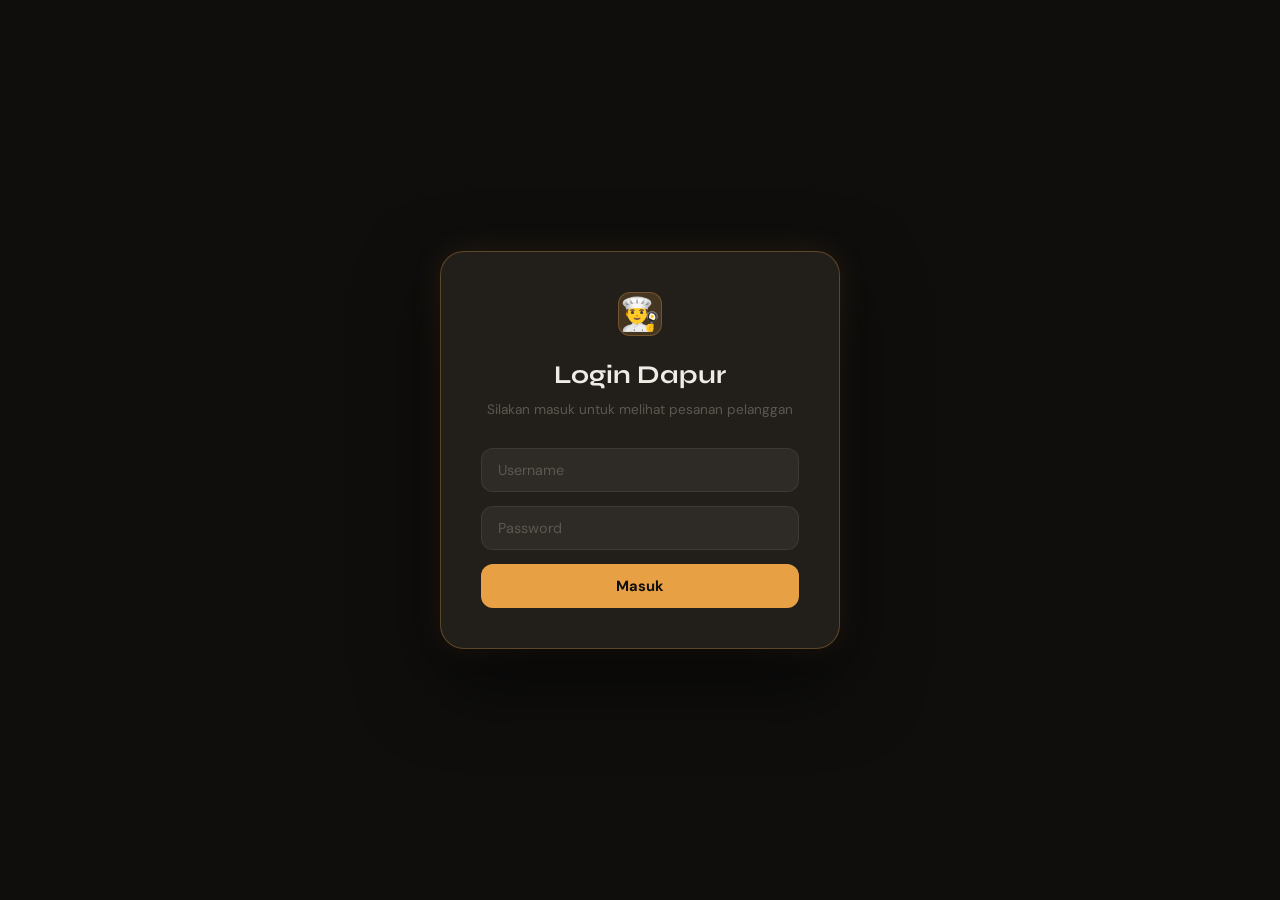
<file: admin.html>
<!DOCTYPE html>
<html lang="id">
<head>
    <meta charset="UTF-8">
    <meta name="viewport" content="width=device-width, initial-scale=1.0">
    <title>Dapur / Admin - Kasir UMKM</title>
    <link rel="preconnect" href="https://fonts.googleapis.com">
    <link rel="preconnect" href="https://fonts.gstatic.com" crossorigin>
    <link href="https://fonts.googleapis.com/css2?family=Syne:wght@400;600;700;800&family=DM+Sans:wght@300;400;500;600&display=swap" rel="stylesheet">
    <link rel="stylesheet" href="style.css?v=2.0">
    <style>
        /* ── ADMIN CONTAINER ── */
        .admin-container { padding: 32px 40px 40px; }

        /* ── ORDER GRID ── */
        .order-grid {
            display: grid;
            grid-template-columns: repeat(auto-fill, minmax(300px, 1fr));
            gap: 20px;
            margin-top: 24px;
        }

        /* ── ORDER CARD ── */
        .order-card {
            background: var(--bg-card);
            border: 1px solid var(--border-accent);
            border-radius: var(--radius-lg);
            padding: 20px;
            position: relative;
            transition: var(--transition);
            animation: cardAppear 0.3s cubic-bezier(0.34, 1.56, 0.64, 1);
        }
        @keyframes cardAppear {
            from { opacity: 0; transform: translateY(12px) scale(0.97); }
            to   { opacity: 1; transform: translateY(0) scale(1); }
        }
        .order-card.completed {
            opacity: 0.45;
            border-color: var(--success);
        }

        /* ── ORDER HEADER ── */
        .order-header {
            display: flex;
            justify-content: space-between;
            align-items: center;
            border-bottom: 1px dashed var(--border);
            padding-bottom: 12px;
            margin-bottom: 14px;
        }
        .meja-badge {
            background: var(--accent);
            color: var(--bg-base);
            font-family: 'Syne', sans-serif;
            font-weight: 800;
            font-size: 1.05rem;
            padding: 4px 12px;
            border-radius: var(--radius-sm);
        }
        .order-time { color: var(--text-muted); font-size: 0.82rem; }

        /* ── ORDER META: payment badge ── */
        .order-meta {
            display: flex;
            align-items: center;
            gap: 8px;
            margin-bottom: 12px;
        }
        .payment-badge {
            font-size: 0.7rem;
            font-weight: 700;
            padding: 3px 10px;
            border-radius: 999px;
            letter-spacing: 0.04em;
            text-transform: uppercase;
        }
        .payment-badge.cash {
            background: rgba(255,255,255,0.07);
            color: var(--text-secondary);
            border: 1px solid var(--border);
        }
        .payment-badge.qris {
            background: var(--accent-glow);
            color: var(--accent);
            border: 1px solid var(--border-accent);
        }

        /* ── ORDER ITEMS LIST ── */
        .order-items { list-style: none; margin-bottom: 14px; }
        .order-item {
            display: flex;
            justify-content: space-between;
            align-items: center;
            margin-bottom: 7px;
            font-size: 0.92rem;
            padding: 5px 0;
            border-bottom: 1px solid var(--border);
        }
        .order-item:last-child { border-bottom: none; }
        .item-qty {
            font-weight: 700;
            color: var(--accent-text);
            margin-right: 6px;
        }
        .item-subtotal-admin {
            font-size: 0.8rem;
            color: var(--text-muted);
            white-space: nowrap;
        }

        /* ── ORDER TOTAL ── */
        .order-total-row {
            display: flex;
            justify-content: space-between;
            align-items: center;
            padding: 10px 0;
            margin-bottom: 14px;
            border-top: 1px solid var(--border);
        }
        .order-total-label {
            font-size: 0.75rem;
            color: var(--text-muted);
            text-transform: uppercase;
            letter-spacing: 0.08em;
        }
        .order-total-value {
            font-family: 'Syne', sans-serif;
            font-size: 1.1rem;
            font-weight: 800;
            color: var(--accent);
            letter-spacing: -0.02em;
        }

        /* ── ACTION BUTTONS ── */
        .btn-antar {
            width: 100%;
            background: var(--success);
            color: #fff;
            padding: 12px;
            border: none;
            border-radius: var(--radius-md);
            font-family: 'DM Sans', sans-serif;
            font-weight: 700;
            font-size: 0.92rem;
            cursor: pointer;
            transition: var(--transition);
        }
        .btn-antar:hover { background: #3d9e6a; transform: translateY(-1px); }

        .btn-konfirmasi {
            width: 100%;
            background: var(--accent);
            color: var(--bg-base);
            padding: 12px;
            border: none;
            border-radius: var(--radius-md);
            font-family: 'DM Sans', sans-serif;
            font-weight: 700;
            font-size: 0.92rem;
            cursor: pointer;
            transition: var(--transition);
        }
        .btn-konfirmasi:hover { background: var(--accent-dim); transform: translateY(-1px); }

        /* ── WAITING NOTICE ── */
        .waiting-notice {
            background: rgba(232, 160, 69, 0.1);
            border: 1px solid rgba(232, 160, 69, 0.25);
            padding: 10px 12px;
            border-radius: var(--radius-sm);
            margin-bottom: 14px;
            font-size: 0.82rem;
            color: var(--accent);
            text-align: center;
            font-weight: 600;
        }

        /* ── EMPTY STATE ── */
        .empty-state {
            grid-column: 1 / -1;
            text-align: center;
            color: var(--text-muted);
            padding: 60px 20px;
            font-size: 1rem;
        }
        .empty-state-icon { font-size: 3rem; opacity: 0.3; margin-bottom: 14px; }

        /* ── ADMIN HEADER EXTRAS ── */
        .admin-header-right {
            display: flex;
            align-items: center;
            gap: 12px;
        }

        /* ── STATUS BAR ── */
        .admin-status-bar {
            display: flex;
            align-items: center;
            gap: 10px;
            margin-top: 10px;
            padding: 10px 16px;
            background: var(--bg-card);
            border: 1px solid var(--border);
            border-radius: var(--radius-md);
            font-size: 0.78rem;
            color: var(--text-muted);
        }
        .admin-live-dot {
            width: 7px;
            height: 7px;
            border-radius: 50%;
            background: var(--success);
            flex-shrink: 0;
            animation: livePulse 2s ease-in-out infinite;
        }
        @keyframes livePulse {
            0%, 100% { opacity: 1; box-shadow: 0 0 0 0 rgba(76,175,125,0.5); }
            50%       { opacity: 0.6; box-shadow: 0 0 0 5px rgba(76,175,125,0); }
        }
        .status-divider { color: var(--border); }
        .order-count-chip {
            background: var(--accent-glow);
            color: var(--accent);
            border: 1px solid var(--border-accent);
            font-family: 'Syne', sans-serif;
            font-size: 0.7rem;
            font-weight: 800;
            padding: 2px 10px;
            border-radius: 999px;
            margin-left: 4px;
        }

        /* ── NEW ORDER TOAST ── */
        .new-order-toast {
            position: fixed;
            top: 24px;
            right: 24px;
            z-index: 9999;
            background: var(--accent);
            color: var(--bg-base);
            font-family: 'Syne', sans-serif;
            font-weight: 800;
            font-size: 0.88rem;
            padding: 12px 20px;
            border-radius: var(--radius-md);
            box-shadow: 0 8px 32px rgba(232,160,69,0.45);
            transform: translateX(120%);
            transition: transform 0.4s cubic-bezier(0.34, 1.56, 0.64, 1);
            pointer-events: none;
        }
        .new-order-toast.show { transform: translateX(0); }

        /* ── LOGOUT BUTTON ── */
        .btn-logout {
            background: var(--bg-input);
            border: 1px solid var(--border);
            color: var(--text-secondary);
            padding: 8px 16px;
            border-radius: var(--radius-sm);
            font-family: 'DM Sans', sans-serif;
            font-size: 0.85rem;
            font-weight: 600;
            cursor: pointer;
            transition: var(--transition);
        }
        .btn-logout:hover {
            border-color: #ff6b6b;
            color: #ff6b6b;
            background: rgba(255,107,107,0.08);
        }

        /* ── LOGIN PAGE ── */
        .login-wrapper {
            display: flex;
            align-items: center;
            justify-content: center;
            height: 100vh;
            background: var(--bg-base);
            padding: 20px;
        }
        .login-card {
            background: var(--bg-card);
            border: 1px solid var(--border-accent);
            border-radius: var(--radius-xl);
            padding: 40px;
            width: 100%;
            max-width: 400px;
            text-align: center;
            box-shadow: 0 32px 80px rgba(0,0,0,0.6), var(--shadow-glow);
        }
        .login-card .brand-icon { margin: 0 auto 20px; }
        .login-title    { font-family: 'Syne', sans-serif; font-size: 1.6rem; color: var(--text-primary); margin-bottom: 6px; }
        .login-subtitle { font-size: 0.85rem; color: var(--text-muted); margin-bottom: 28px; }
        .input-group    { margin-bottom: 14px; text-align: left; }
        .error-text     { color: #ff6b6b; font-size: 0.85rem; margin-bottom: 16px; font-weight: 500; display: none; }

        .hidden { display: none !important; }

        /* ── RESPONSIVE ── */
        @media (max-width: 680px) {
            .admin-container { padding: 20px 16px 40px; }
            .order-grid { grid-template-columns: 1fr; gap: 16px; }
            .new-order-toast { top: auto; bottom: 24px; right: 16px; left: 16px; text-align: center; }
        }
    </style>
</head>
<body>

    <!-- ═══════════════════════════════════════
         HALAMAN LOGIN
    ═══════════════════════════════════════ -->
    <div id="login-section" class="login-wrapper">
        <div class="login-card">
            <div class="brand-icon" style="font-size:2rem;">👨‍🍳</div>
            <h2 class="login-title">Login Dapur</h2>
            <p class="login-subtitle">Silakan masuk untuk melihat pesanan pelanggan</p>

            <div class="input-group">
                <input type="text" id="username" class="input-meja" placeholder="Username">
            </div>
            <div class="input-group">
                <input type="password" id="password" class="input-meja" placeholder="Password">
            </div>

            <p id="login-error" class="error-text">Username atau password salah!</p>

            <button id="btn-login" class="btn-antar" style="background: var(--accent); color: var(--bg-base);">
                Masuk
            </button>
        </div>
    </div>

    <!-- ═══════════════════════════════════════
         DASHBOARD ADMIN
    ═══════════════════════════════════════ -->
    <div id="admin-dashboard" class="admin-container hidden">

        <header class="top-bar">
            <div class="brand">
                <div class="brand-icon">👨‍🍳</div>
                <div>
                    <h1 class="brand-name">Layar Dapur</h1>
                    <span class="brand-sub">Pesanan Masuk</span>
                </div>
            </div>
            <div class="admin-header-right">
                <!-- Order count badge -->
                <span id="active-order-count" class="order-count-chip" style="display:none;">0</span>
                <button id="btn-logout" class="btn-logout">Logout</button>
            </div>
        </header>

        <!-- Status bar: live indicator + last refresh -->
        <div class="admin-status-bar">
            <span class="admin-live-dot"></span>
            <span>Live</span>
            <span class="status-divider">•</span>
            <span>Refresh otomatis setiap 5 detik</span>
            <span class="status-divider">•</span>
            <span>Terakhir: <strong id="last-refresh-time" style="color:var(--text-secondary);">—</strong></span>
        </div>

        <!-- Order grid -->
        <div id="admin-orders" class="order-grid"></div>
    </div>

    <!-- New order toast notification -->
    <div class="new-order-toast" id="new-order-toast">🔔 Pesanan baru masuk!</div>

    <script src="admin.js?v=2.0"></script>
</body>
</html>
</file>
<file: style.css>
/* =========================================
   KASIR UMKM — Dark Café POS
   Aesthetic: Espresso-dark, amber warmth
   Fonts: Syne (display) + DM Sans (body)
   ========================================= */

:root {
    --bg-base:       #0f0e0d;
    --bg-surface:    #1a1916;
    --bg-card:       #221f1b;
    --bg-card-hover: #2a2620;
    --bg-cart:       #161412;
    --bg-input:      #2e2a25;

    --accent:        #e8a045;
    --accent-dim:    #c47d25;
    --accent-glow:   rgba(232, 160, 69, 0.18);
    --accent-text:   #f5c27a;

    --text-primary:  #f0ece5;
    --text-secondary:#9e9890;
    --text-muted:    #5c574f;

    --border:        rgba(255,255,255,0.07);
    --border-accent: rgba(232, 160, 69, 0.3);

    --success:       #4caf7d;
    --success-dim:   rgba(76, 175, 125, 0.15);

    --radius-sm:     6px;
    --radius-md:     12px;
    --radius-lg:     18px;
    --radius-xl:     24px;

    --shadow-card:   0 4px 24px rgba(0,0,0,0.4);
    --shadow-glow:   0 0 30px rgba(232,160,69,0.12);
    --transition:    all 0.22s cubic-bezier(0.4, 0, 0.2, 1);
}

*, *::before, *::after {
    margin: 0;
    padding: 0;
    box-sizing: border-box;
    -webkit-tap-highlight-color: transparent;
}

body {
    background-color: var(--bg-base);
    color: var(--text-primary);
    font-family: 'DM Sans', sans-serif;
    font-size: 15px;
    line-height: 1.5;
    overflow: hidden;
    height: 100vh;
}

/* ── LAYOUT ─────────────────────────────── */

.pos-container {
    display: flex;
    height: 100vh;
    overflow: hidden;
}

/* ── MOBILE BOTTOM BAR ───────────────────── */
.mobile-order-btn {
    display: none; /* hidden on desktop */
}

/* ── MOBILE CART PANEL ───────────────────── */
.cart-overlay {
    display: none;
}

/* ── LEFT: PRODUCTS ─────────────────────── */

.products-section {
    flex: 1;
    display: flex;
    flex-direction: column;
    background: var(--bg-surface);
    overflow: hidden;
    padding: 28px 28px 0;
}

/* Top bar */
.top-bar {
    display: flex;
    align-items: center;
    justify-content: space-between;
    margin-bottom: 28px;
    flex-shrink: 0;
}

.brand {
    display: flex;
    align-items: center;
    gap: 12px;
}

.brand-icon {
    width: 44px;
    height: 44px;
    background: var(--accent-glow);
    border: 1px solid var(--border-accent);
    border-radius: var(--radius-md);
    display: flex;
    align-items: center;
    justify-content: center;
    font-size: 20px;
}

.brand-name {
    font-family: 'Syne', sans-serif;
    font-size: 1.3rem;
    font-weight: 800;
    color: var(--text-primary);
    line-height: 1.1;
    letter-spacing: -0.02em;
}

.brand-sub {
    font-size: 0.72rem;
    color: var(--accent);
    font-weight: 500;
    letter-spacing: 0.12em;
    text-transform: uppercase;
}

.date-time {
    font-size: 0.8rem;
    color: var(--text-muted);
    text-align: right;
    font-variant-numeric: tabular-nums;
    line-height: 1.6;
}

/* Section label */
.section-label {
    font-family: 'Syne', sans-serif;
    font-size: 0.68rem;
    font-weight: 700;
    letter-spacing: 0.18em;
    text-transform: uppercase;
    color: var(--text-muted);
    margin-bottom: 16px;
    flex-shrink: 0;
}

/* Product grid */
.product-grid {
    display: grid;
    grid-template-columns: repeat(auto-fill, minmax(175px, 1fr));
    gap: 16px;
    overflow-y: auto;
    padding-bottom: 28px;
    scrollbar-width: thin;
    scrollbar-color: var(--bg-input) transparent;
}

.product-grid::-webkit-scrollbar { width: 4px; }
.product-grid::-webkit-scrollbar-thumb { background: var(--bg-input); border-radius: 4px; }

/* Product Card */
.product-card {
    background: var(--bg-card);
    border: 1px solid var(--border);
    border-radius: var(--radius-lg);
    overflow: hidden;
    cursor: pointer;
    transition: var(--transition);
    display: flex;
    flex-direction: column;
    position: relative;
}

.product-card::before {
    content: '';
    position: absolute;
    inset: 0;
    background: linear-gradient(135deg, var(--accent-glow), transparent 60%);
    opacity: 0;
    transition: opacity 0.3s;
    pointer-events: none;
    border-radius: var(--radius-lg);
}

.product-card:hover {
    border-color: var(--border-accent);
    background: var(--bg-card-hover);
    transform: translateY(-3px);
    box-shadow: var(--shadow-card), var(--shadow-glow);
}

.product-card:hover::before { opacity: 1; }

.product-card img {
    width: 100%;
    height: 130px;
    object-fit: cover;
    display: block;
    transition: transform 0.4s ease;
}

.product-card:hover img { transform: scale(1.04); }

.product-img-wrap {
    overflow: hidden;
    flex-shrink: 0;
}

.product-info {
    padding: 14px;
    flex: 1 1 auto;
    display: flex;
    flex-direction: column;
    gap: 4px;
}

.product-card h4 {
    font-family: 'Syne', sans-serif;
    font-size: 0.95rem;
    font-weight: 700;
    color: var(--text-primary);
    letter-spacing: -0.01em;
}

.product-card .price {
    font-size: 0.85rem;
    color: var(--accent-text);
    font-weight: 500;
    margin-bottom: 12px;
}

.product-card .btn-add {
    width: 100%;
    padding: 9px;
    margin-top: auto;
    background: var(--accent-glow);
    border: 1px solid var(--border-accent);
    border-radius: var(--radius-sm);
    color: var(--accent);
    font-family: 'DM Sans', sans-serif;
    font-size: 0.82rem;
    font-weight: 600;
    cursor: pointer;
    transition: var(--transition);
    letter-spacing: 0.02em;
}

.product-card .btn-add:hover {
    background: var(--accent);
    color: var(--bg-base);
    border-color: var(--accent);
}

/* ── RIGHT: CART ─────────────────────────── */

.cart-section {
    width: 340px;
    flex-shrink: 0;
    background: var(--bg-cart);
    border-left: 1px solid var(--border);
    display: flex;
    flex-direction: column;
    overflow: hidden;
}

.cart-header {
    display: flex;
    align-items: center;
    justify-content: space-between;
    padding: 28px 24px 20px;
    flex-shrink: 0;
    border-bottom: 1px solid var(--border);
}

.cart-title {
    font-family: 'Syne', sans-serif;
    font-size: 1.2rem;
    font-weight: 800;
    color: var(--text-primary);
    letter-spacing: -0.02em;
}

.cart-badge {
    background: var(--accent);
    color: var(--bg-base);
    font-size: 0.72rem;
    font-weight: 700;
    min-width: 24px;
    height: 24px;
    padding: 0 7px;
    border-radius: 999px;
    display: flex;
    align-items: center;
    justify-content: center;
    font-family: 'Syne', sans-serif;
    transition: var(--transition);
}

/* Cart Items */
.cart-items {
    flex: 1;
    overflow-y: auto;
    padding: 16px 24px;
    scrollbar-width: thin;
    scrollbar-color: var(--bg-input) transparent;
}

.cart-items::-webkit-scrollbar { width: 3px; }
.cart-items::-webkit-scrollbar-thumb { background: var(--bg-input); border-radius: 3px; }

.cart-empty {
    display: flex;
    flex-direction: column;
    align-items: center;
    justify-content: center;
    height: 100%;
    gap: 10px;
    color: var(--text-muted);
}

.cart-empty-icon {
    font-size: 2.5rem;
    opacity: 0.4;
}

.cart-empty p {
    font-size: 0.85rem;
    color: var(--text-muted);
}

.cart-item {
    display: flex;
    align-items: center;
    gap: 12px;
    padding: 12px 14px;
    border-radius: var(--radius-md);
    background: var(--bg-surface);
    border: 1px solid var(--border);
    margin-bottom: 10px;
    transition: var(--transition);
    animation: slideIn 0.2s ease;
}

@keyframes slideIn {
    from { opacity: 0; transform: translateX(10px); }
    to   { opacity: 1; transform: translateX(0); }
}

.cart-item:hover {
    border-color: var(--border-accent);
}

.cart-item-details {
    flex: 1;
    min-width: 0;
}

.cart-item-details h5 {
    font-size: 0.88rem;
    font-weight: 600;
    color: var(--text-primary);
    white-space: nowrap;
    overflow: hidden;
    text-overflow: ellipsis;
    margin-bottom: 2px;
}

.cart-item-details .item-price {
    font-size: 0.78rem;
    color: var(--accent-text);
}

.cart-controls {
    display: flex;
    align-items: center;
    gap: 6px;
    flex-shrink: 0;
}

.btn-qty {
    width: 26px;
    height: 26px;
    border: 1px solid var(--border);
    background: var(--bg-input);
    border-radius: var(--radius-sm);
    color: var(--text-secondary);
    font-size: 0.9rem;
    font-weight: 700;
    cursor: pointer;
    display: flex;
    align-items: center;
    justify-content: center;
    transition: var(--transition);
    flex-shrink: 0;
}

.btn-qty:hover {
    background: var(--accent);
    border-color: var(--accent);
    color: var(--bg-base);
}

.qty-display {
    font-family: 'Syne', sans-serif;
    font-size: 0.88rem;
    font-weight: 700;
    color: var(--text-primary);
    min-width: 20px;
    text-align: center;
}

/* Cart Footer */
.cart-footer {
    flex-shrink: 0;
    padding: 0 24px 24px;
}

.divider {
    height: 1px;
    background: var(--border);
    margin-bottom: 20px;
}

.total-row {
    display: flex;
    align-items: baseline;
    justify-content: space-between;
    margin-bottom: 20px;
}

.total-label {
    font-size: 0.8rem;
    font-weight: 500;
    color: var(--text-muted);
    letter-spacing: 0.08em;
    text-transform: uppercase;
}

.total-price {
    font-family: 'Syne', sans-serif;
    font-size: 1.5rem;
    font-weight: 800;
    color: var(--text-primary);
    letter-spacing: -0.03em;
    transition: var(--transition);
}

/* Payment Buttons */
.payment-buttons {
    display: grid;
    grid-template-columns: 1fr 1.6fr;
    gap: 10px;
}

.btn {
    display: flex;
    align-items: center;
    justify-content: center;
    gap: 7px;
    padding: 13px 16px;
    border: none;
    border-radius: var(--radius-md);
    font-family: 'DM Sans', sans-serif;
    font-size: 0.88rem;
    font-weight: 600;
    cursor: pointer;
    transition: var(--transition);
    position: relative;
    overflow: hidden;
}

.btn:disabled {
    opacity: 0.35;
    cursor: not-allowed;
    pointer-events: none;
}

.btn-icon {
    font-size: 1rem;
    line-height: 1;
}

.btn-cash {
    background: var(--bg-input);
    border: 1px solid var(--border);
    color: var(--text-secondary);
}

.btn-cash:hover:not(:disabled) {
    background: var(--bg-card);
    border-color: var(--text-muted);
    color: var(--text-primary);
}

.btn-qris {
    background: var(--accent);
    color: var(--bg-base);
    font-weight: 700;
    box-shadow: 0 4px 16px rgba(232,160,69,0.3);
}

.btn-qris:hover:not(:disabled) {
    background: var(--accent-dim);
    box-shadow: 0 6px 24px rgba(232,160,69,0.45);
    transform: translateY(-1px);
}

/* ── MODAL ───────────────────────────────── */

.modal {
    position: fixed;
    inset: 0;
    z-index: 1000;
    display: flex;
    align-items: center;
    justify-content: center;
}

.modal.hidden { display: none; }

.modal-backdrop {
    position: absolute;
    inset: 0;
    background: rgba(0,0,0,0.75);
    backdrop-filter: blur(6px);
}

.modal-content {
    position: relative;
    z-index: 1;
    background: var(--bg-card);
    border: 1px solid var(--border-accent);
    border-radius: var(--radius-xl);
    padding: 36px 32px 32px;
    width: 360px;
    text-align: center;
    box-shadow: 0 32px 80px rgba(0,0,0,0.6), var(--shadow-glow);
    animation: modalIn 0.25s cubic-bezier(0.34, 1.56, 0.64, 1);
}

@keyframes modalIn {
    from { opacity: 0; transform: scale(0.9) translateY(20px); }
    to   { opacity: 1; transform: scale(1) translateY(0); }
}

.close-btn {
    position: absolute;
    top: 16px;
    right: 16px;
    width: 30px;
    height: 30px;
    border: 1px solid var(--border);
    background: var(--bg-input);
    border-radius: 50%;
    color: var(--text-muted);
    font-size: 0.8rem;
    cursor: pointer;
    transition: var(--transition);
    display: flex;
    align-items: center;
    justify-content: center;
}

.close-btn:hover {
    background: var(--bg-card-hover);
    color: var(--text-primary);
    border-color: var(--text-muted);
}

.modal-header {
    margin-bottom: 24px;
}

.modal-icon {
    width: 48px;
    height: 48px;
    background: var(--accent-glow);
    border: 1px solid var(--border-accent);
    border-radius: var(--radius-md);
    display: flex;
    align-items: center;
    justify-content: center;
    font-size: 22px;
    margin: 0 auto 14px;
}

.modal-header h3 {
    font-family: 'Syne', sans-serif;
    font-size: 1.3rem;
    font-weight: 800;
    color: var(--text-primary);
    letter-spacing: -0.02em;
    margin-bottom: 4px;
}

.modal-subtitle {
    font-size: 0.82rem;
    color: var(--text-muted);
}

/* QR Code */
.qr-wrapper {
    position: relative;
    display: inline-block;
    margin-bottom: 20px;
    padding: 12px;
    background: #fff;
    border-radius: var(--radius-md);
}

#qris-image {
    width: 180px;
    height: 180px;
    display: block;
    border-radius: var(--radius-sm);
}

/* Corner accents */
.qr-corner {
    position: absolute;
    width: 16px;
    height: 16px;
    border-color: var(--accent);
    border-style: solid;
}
.qr-corner.tl { top: -1px; left: -1px; border-width: 2px 0 0 2px; border-radius: 4px 0 0 0; }
.qr-corner.tr { top: -1px; right: -1px; border-width: 2px 2px 0 0; border-radius: 0 4px 0 0; }
.qr-corner.bl { bottom: -1px; left: -1px; border-width: 0 0 2px 2px; border-radius: 0 0 0 4px; }
.qr-corner.br { bottom: -1px; right: -1px; border-width: 0 2px 2px 0; border-radius: 0 0 4px 0; }

/* Amount */
.modal-amount {
    display: flex;
    flex-direction: column;
    align-items: center;
    margin-bottom: 16px;
}

.modal-amount-label {
    font-size: 0.72rem;
    color: var(--text-muted);
    letter-spacing: 0.1em;
    text-transform: uppercase;
    margin-bottom: 4px;
}

.modal-amount-value {
    font-family: 'Syne', sans-serif;
    font-size: 1.8rem;
    font-weight: 800;
    color: var(--accent);
    letter-spacing: -0.03em;
}

/* Waiting dots */
.waiting-indicator {
    display: flex;
    align-items: center;
    justify-content: center;
    gap: 6px;
    margin-bottom: 20px;
}

.dot {
    width: 6px;
    height: 6px;
    border-radius: 50%;
    background: var(--accent);
    animation: pulse 1.4s ease-in-out infinite;
}
.dot:nth-child(2) { animation-delay: 0.2s; }
.dot:nth-child(3) { animation-delay: 0.4s; }

@keyframes pulse {
    0%, 80%, 100% { opacity: 0.2; transform: scale(0.8); }
    40%            { opacity: 1;   transform: scale(1.1); }
}

.waiting-text {
    font-size: 0.78rem;
    color: var(--text-muted);
    margin-left: 4px;
}

/* Confirm button */
.btn-selesai {
    width: 100%;
    padding: 14px;
    background: var(--success);
    color: #fff;
    font-family: 'DM Sans', sans-serif;
    font-size: 0.92rem;
    font-weight: 700;
    border: none;
    border-radius: var(--radius-md);
    cursor: pointer;
    transition: var(--transition);
    letter-spacing: 0.02em;
    box-shadow: 0 4px 16px rgba(76,175,125,0.3);
}

.btn-selesai:hover {
    background: #3d9e6a;
    box-shadow: 0 6px 24px rgba(76,175,125,0.45);
    transform: translateY(-1px);
}

/* ═══════════════════════════════════════════
   RESPONSIVE — TABLET (≤ 900px)
   ═══════════════════════════════════════════ */
@media (max-width: 900px) {
    .cart-section {
        width: 280px;
    }

    .product-grid {
        grid-template-columns: repeat(auto-fill, minmax(145px, 1fr));
        gap: 12px;
    }

    .product-card img {
        height: 110px;
    }

    .date-time {
        display: none; /* sembunyikan jam di tablet kecil */
    }
}

/* ═══════════════════════════════════════════
   RESPONSIVE — MOBILE (≤ 680px)
   Strategi: full-screen produk + slide-up cart panel
   ═══════════════════════════════════════════ */
@media (max-width: 680px) {

    body {
        overflow: auto;
        height: 100%;
    }

    /* Sembunyikan sidebar cart bawaan desktop */
    .cart-section {
        display: none;
    }

    /* Products section jadi full screen */
    .pos-container {
        flex-direction: column;
        height: auto;
        min-height: 100vh;
        overflow: visible;
    }

    .products-section {
        flex: none;
        height: auto;
        overflow: visible;
        padding: 20px 16px 100px; /* beri ruang untuk bottom bar */
    }

    .top-bar {
        margin-bottom: 20px;
    }

    .brand-name { font-size: 1.1rem; }

    .product-grid {
        grid-template-columns: repeat(2, 1fr);
        gap: 12px;
        overflow: visible;
        padding-bottom: 0;
    }

    .product-card img {
        height: 100px;
    }

    .product-info {
        padding: 10px;
    }

    .product-card h4 { font-size: 0.85rem; }
    .product-card .price { font-size: 0.78rem; margin-bottom: 8px; }
    .product-card .btn-add { font-size: 0.78rem; padding: 7px; }

    /* ── MOBILE BOTTOM ORDER BAR ─────────────── */
    .mobile-order-btn {
        display: flex;
        align-items: center;
        justify-content: space-between;
        position: fixed;
        bottom: 0;
        left: 0;
        right: 0;
        z-index: 500;
        background: var(--accent);
        color: var(--bg-base);
        padding: 14px 20px;
        cursor: pointer;
        border: none;
        font-family: 'DM Sans', sans-serif;
        box-shadow: 0 -4px 24px rgba(232,160,69,0.35);
        transition: var(--transition);
    }

    .mobile-order-btn:active {
        background: var(--accent-dim);
    }

    .mobile-order-left {
        display: flex;
        align-items: center;
        gap: 10px;
    }

    .mobile-order-badge {
        background: var(--bg-base);
        color: var(--accent);
        font-family: 'Syne', sans-serif;
        font-size: 0.75rem;
        font-weight: 800;
        min-width: 26px;
        height: 26px;
        padding: 0 8px;
        border-radius: 999px;
        display: flex;
        align-items: center;
        justify-content: center;
    }

    .mobile-order-label {
        font-size: 0.9rem;
        font-weight: 700;
        color: var(--bg-base);
    }

    .mobile-order-total {
        font-family: 'Syne', sans-serif;
        font-size: 1rem;
        font-weight: 800;
        color: var(--bg-base);
        letter-spacing: -0.02em;
    }

    /* ── MOBILE CART OVERLAY ─────────────────── */
    .cart-overlay {
        display: block;
        position: fixed;
        inset: 0;
        z-index: 800;
        pointer-events: none;
        opacity: 0;
        transition: opacity 0.3s ease;
    }

    .cart-overlay.open {
        pointer-events: all;
        opacity: 1;
    }

    .cart-overlay-backdrop {
        position: absolute;
        inset: 0;
        background: rgba(0,0,0,0.6);
        backdrop-filter: blur(4px);
    }

    .cart-panel {
        position: absolute;
        bottom: 0;
        left: 0;
        right: 0;
        background: var(--bg-cart);
        border-top: 1px solid var(--border-accent);
        border-radius: 24px 24px 0 0;
        display: flex;
        flex-direction: column;
        max-height: 85vh;
        transform: translateY(100%);
        transition: transform 0.35s cubic-bezier(0.34, 1.56, 0.64, 1);
    }

    .cart-overlay.open .cart-panel {
        transform: translateY(0);
    }

    /* Drag handle */
    .cart-panel-handle {
        width: 40px;
        height: 4px;
        background: var(--text-muted);
        border-radius: 2px;
        margin: 12px auto 4px;
        flex-shrink: 0;
        opacity: 0.5;
    }

    .cart-panel .cart-header {
        padding: 12px 20px 16px;
    }

    .cart-panel .cart-items {
        flex: 1;
        overflow-y: auto;
        padding: 8px 20px;
        max-height: 40vh;
    }

    .cart-panel .cart-footer {
        padding: 0 20px 20px;
        flex-shrink: 0;
    }

    /* ── MODAL responsive ─────────────────── */
    .modal-content {
        width: calc(100vw - 32px);
        padding: 28px 20px 24px;
        border-radius: var(--radius-lg);
    }

    #qris-image {
        width: 150px;
        height: 150px;
    }

    .modal-amount-value {
        font-size: 1.5rem;
    }
}

/* ═══════════════════════════════════════════
   RESPONSIVE — SMALL MOBILE (≤ 380px)
   ═══════════════════════════════════════════ */
@media (max-width: 380px) {
    .product-grid {
        grid-template-columns: repeat(2, 1fr);
        gap: 10px;
    }

    .brand-name { font-size: 1rem; }
    .brand-icon { width: 36px; height: 36px; font-size: 16px; }

    .mobile-order-btn {
        padding: 12px 16px;
    }
}

/* ── KATEGORI TABS ───────────────────────── */
.category-tabs {
    display: flex;
    gap: 10px;
    margin-bottom: 20px;
    overflow-x: auto;
    padding-bottom: 8px; /* Memberi ruang agar scrollbar tidak menimpa */
    scrollbar-width: none; /* Menyembunyikan scrollbar di Firefox */
}

.category-tabs::-webkit-scrollbar { 
    display: none; /* Menyembunyikan scrollbar di Chrome/Safari */
}

.tab-btn {
    background: var(--bg-card);
    color: var(--text-secondary);
    border: 1px solid var(--border);
    padding: 8px 18px;
    border-radius: 999px;
    font-family: 'DM Sans', sans-serif;
    font-size: 0.85rem;
    font-weight: 600;
    cursor: pointer;
    white-space: nowrap;
    transition: var(--transition);
}

.tab-btn:hover {
    border-color: var(--border-accent);
    color: var(--text-primary);
}

.tab-btn.active {
    background: var(--accent-glow);
    color: var(--accent);
    border-color: var(--accent);
}

/* Input Meja */
.table-input-wrapper {
    margin-bottom: 16px;
}

.input-meja {
    width: 100%;
    background: var(--bg-input);
    border: 1px solid var(--border);
    color: var(--text-primary);
    padding: 12px 16px;
    border-radius: var(--radius-md);
    font-family: 'DM Sans', sans-serif;
    font-size: 0.9rem;
    transition: var(--transition);
}

.input-meja:focus {
    border-color: var(--accent);
    outline: none;
    box-shadow: 0 0 0 3px rgba(232, 160, 69, 0.1);
}

.input-meja::placeholder {
    color: var(--text-muted);
}

/* ============================================================
   KASIR UMKM v2.0 — Tambahan Komponen
   ============================================================ */

/* ── SEARCH BAR ─────────────────────────────── */
.search-bar-wrapper {
    position: relative;
    margin-bottom: 14px;
    flex-shrink: 0;
}

.search-icon {
    position: absolute;
    left: 14px;
    top: 50%;
    transform: translateY(-50%);
    color: var(--text-muted);
    font-size: 1.15rem;
    pointer-events: none;
    line-height: 1;
}

.search-bar {
    width: 100%;
    background: var(--bg-card);
    border: 1px solid var(--border);
    color: var(--text-primary);
    padding: 11px 40px 11px 38px;
    border-radius: var(--radius-md);
    font-family: 'DM Sans', sans-serif;
    font-size: 0.88rem;
    transition: var(--transition);
}

.search-bar:focus {
    border-color: var(--accent);
    outline: none;
    background: var(--bg-card-hover);
    box-shadow: 0 0 0 3px rgba(232, 160, 69, 0.1);
}

.search-bar::placeholder { color: var(--text-muted); }

.search-clear-btn {
    position: absolute;
    right: 10px;
    top: 50%;
    transform: translateY(-50%);
    background: var(--bg-input);
    border: 1px solid var(--border);
    border-radius: 50%;
    width: 22px;
    height: 22px;
    color: var(--text-muted);
    font-size: 0.65rem;
    cursor: pointer;
    display: flex;
    align-items: center;
    justify-content: center;
    transition: var(--transition);
    line-height: 1;
}

.search-clear-btn:hover { color: var(--text-primary); background: var(--bg-card-hover); }
.search-clear-btn.hidden { display: none; }

/* ── SEARCH EMPTY STATE ─────────────────────── */
.search-empty {
    grid-column: 1 / -1;
    text-align: center;
    padding: 50px 20px;
    color: var(--text-muted);
}

.search-empty-icon {
    font-size: 2.8rem;
    opacity: 0.25;
    margin-bottom: 12px;
}

.search-empty p { font-size: 0.88rem; line-height: 1.6; }
.search-empty strong { color: var(--accent-text); }

/* ── PRODUCT CARD — IN-CART STATE ───────────── */
.product-card.in-cart {
    border-color: var(--border-accent);
    box-shadow: 0 0 0 1px rgba(232, 160, 69, 0.15);
}

/* Badge jumlah di pojok kartu produk */
.product-card-badge {
    position: absolute;
    top: 8px;
    right: 8px;
    background: var(--accent);
    color: var(--bg-base);
    font-family: 'Syne', sans-serif;
    font-size: 0.72rem;
    font-weight: 800;
    min-width: 22px;
    height: 22px;
    padding: 0 6px;
    border-radius: 999px;
    display: flex;
    align-items: center;
    justify-content: center;
    box-shadow: 0 2px 8px rgba(0, 0, 0, 0.45);
    z-index: 2;
    animation: badgePop 0.2s cubic-bezier(0.34, 1.56, 0.64, 1);
}

@keyframes badgePop {
    from { transform: scale(0.6); opacity: 0; }
    to   { transform: scale(1);   opacity: 1; }
}

/* ── CART HEADER RIGHT ──────────────────────── */
.cart-header-right {
    display: flex;
    align-items: center;
    gap: 8px;
}

/* ── CLEAR CART BUTTON ──────────────────────── */
.btn-clear-cart {
    background: none;
    border: 1px solid transparent;
    color: var(--text-muted);
    font-size: 0.72rem;
    font-family: 'DM Sans', sans-serif;
    font-weight: 600;
    cursor: pointer;
    padding: 3px 9px;
    border-radius: var(--radius-sm);
    transition: var(--transition);
    white-space: nowrap;
}

.btn-clear-cart:hover {
    color: #ff6b6b;
    border-color: rgba(255, 107, 107, 0.35);
    background: rgba(255, 107, 107, 0.08);
}

.btn-clear-cart.hidden { display: none; }

/* ── CART ITEM — UPDATED LAYOUT ─────────────── */
/* Tambahkan subtotal di kanan, unit price di bawah nama */
.cart-item {
    align-items: flex-start; /* override dari center */
}

.cart-item-right {
    display: flex;
    flex-direction: column;
    align-items: flex-end;
    gap: 6px;
    flex-shrink: 0;
}

.item-subtotal {
    font-family: 'Syne', sans-serif;
    font-size: 0.85rem;
    font-weight: 700;
    color: var(--accent-text);
    white-space: nowrap;
}

.item-unit-price {
    font-size: 0.74rem;
    color: var(--text-muted);
    margin-top: 2px;
}

/* ── ITEM COUNT ROW (cart footer) ───────────── */
.item-count-row {
    display: flex;
    align-items: center;
    margin-bottom: 10px;
}

.item-count-label {
    font-size: 0.74rem;
    color: var(--text-muted);
    letter-spacing: 0.04em;
}

/* ── BTN-SELESAI (fix: was missing display on index) ── */
/* The btn-selesai was styled but index.html uses class 'btn btn-selesai' */
.btn.btn-selesai {
    width: 100%;
    padding: 14px;
    background: var(--success);
    color: #fff;
    font-family: 'DM Sans', sans-serif;
    font-size: 0.92rem;
    font-weight: 700;
    border: none;
    border-radius: var(--radius-md);
    cursor: pointer;
    transition: var(--transition);
    letter-spacing: 0.02em;
    box-shadow: 0 4px 16px rgba(76,175,125,0.3);
}

.btn.btn-selesai:hover {
    background: #3d9e6a;
    box-shadow: 0 6px 24px rgba(76,175,125,0.45);
    transform: translateY(-1px);
}

/* ── RESPONSIVE ADDITIONS ───────────────────── */
@media (max-width: 680px) {
    .search-bar-wrapper { margin-bottom: 12px; }
    .search-bar { font-size: 0.84rem; }
    .btn-clear-cart { font-size: 0.68rem; padding: 3px 7px; }
    .item-unit-price { font-size: 0.7rem; }
    .item-subtotal { font-size: 0.8rem; }
}
</file>
